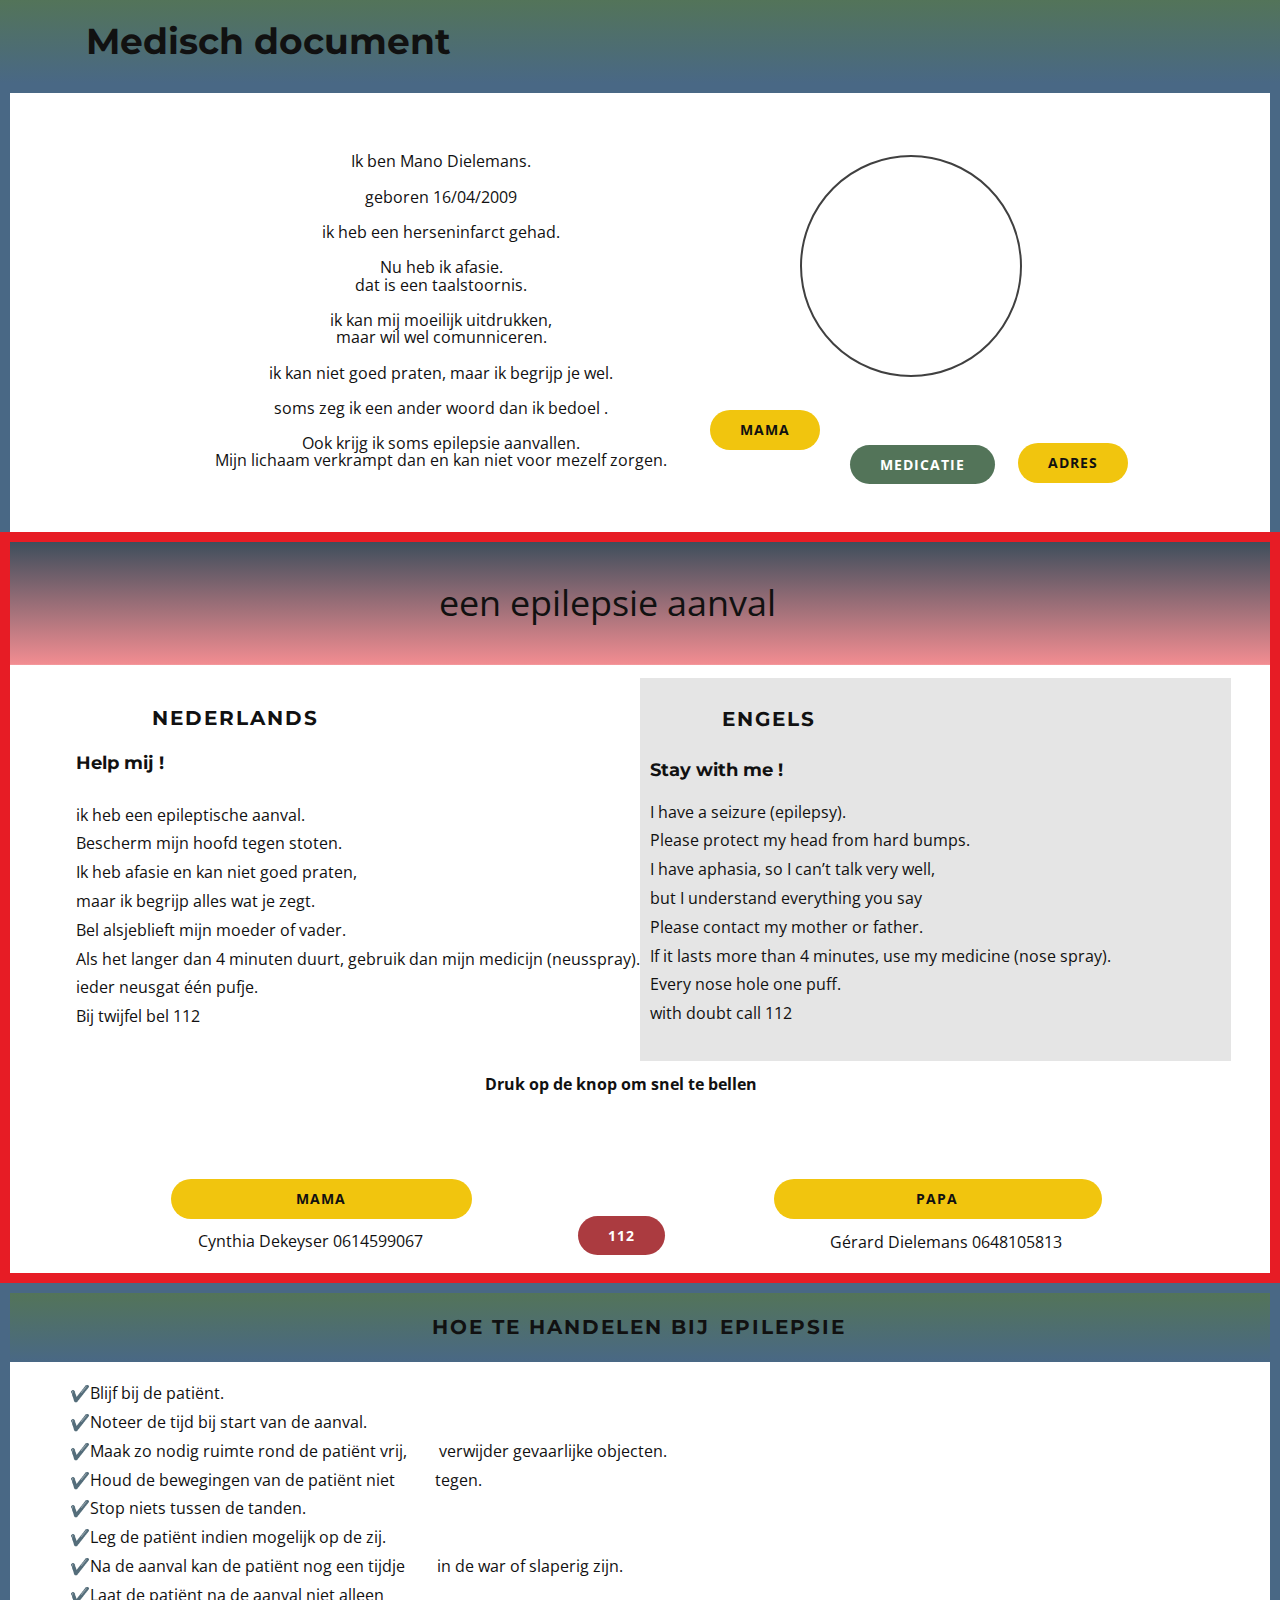
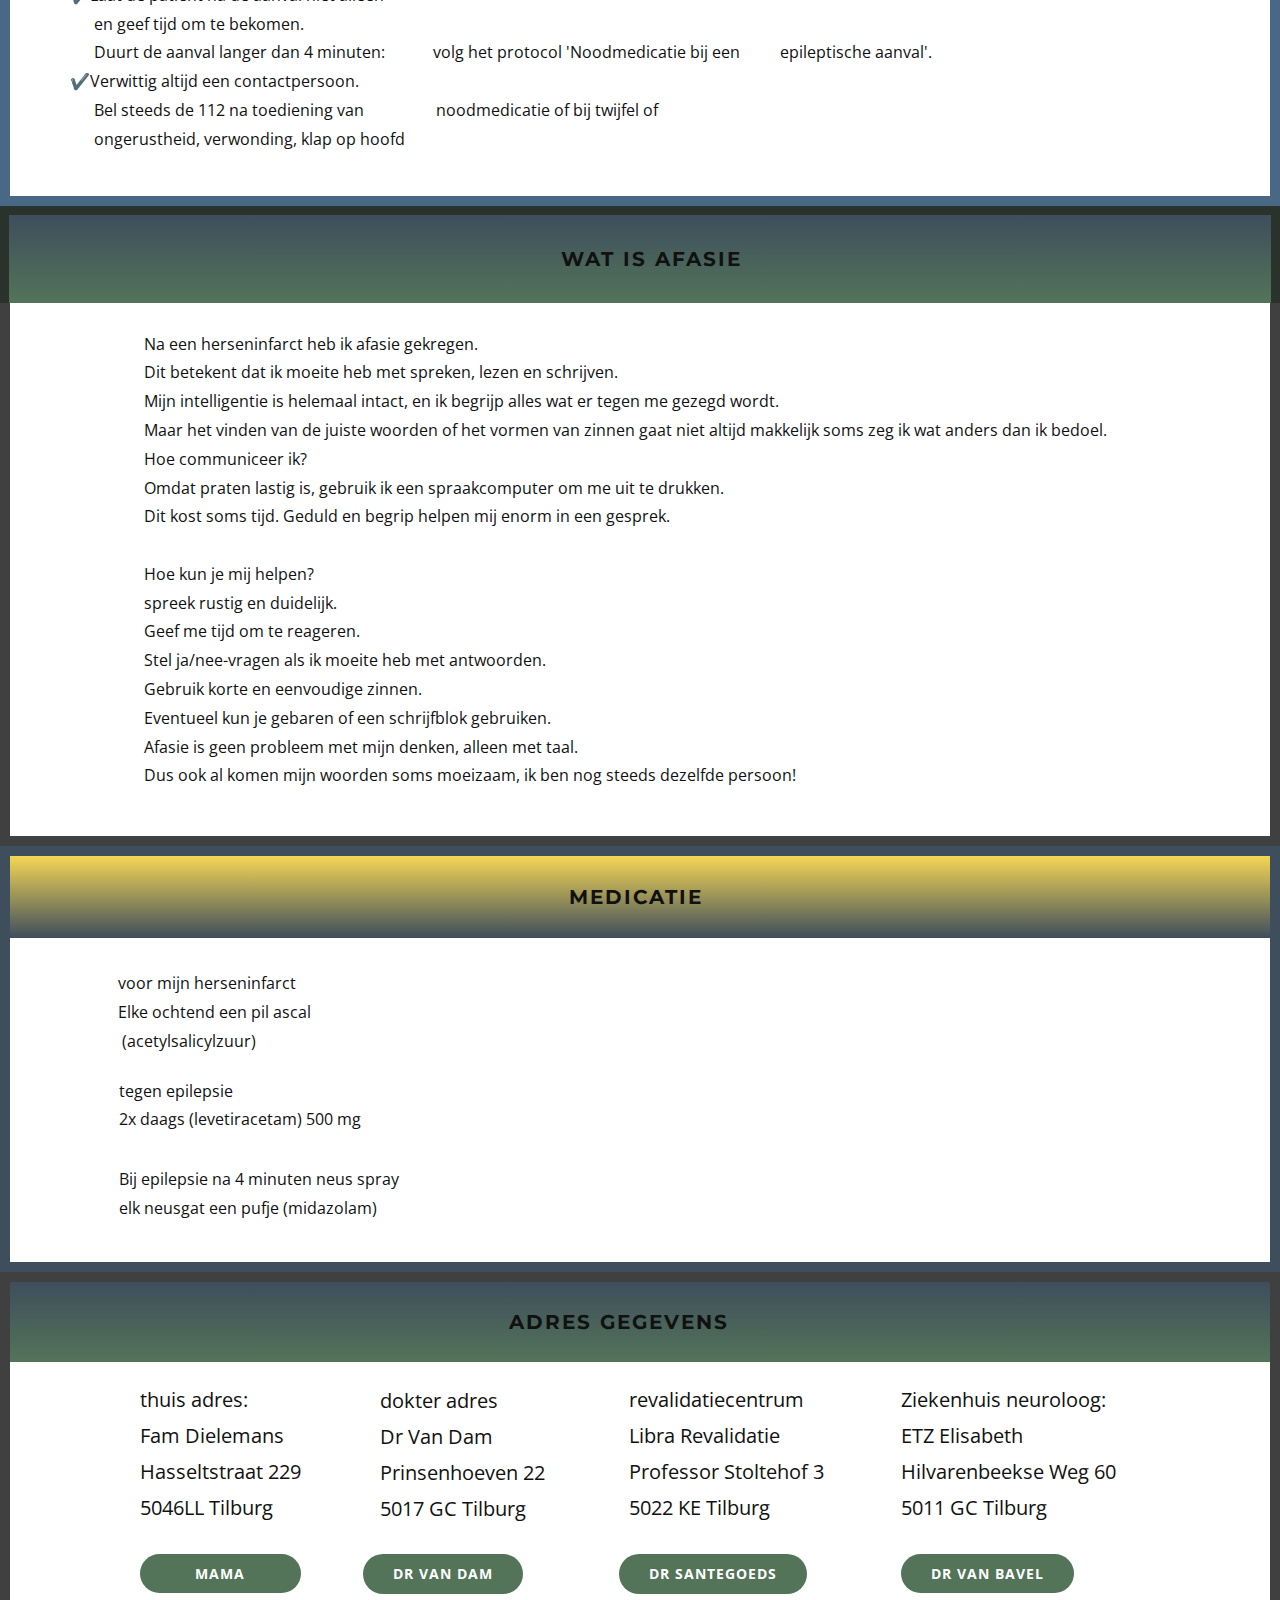
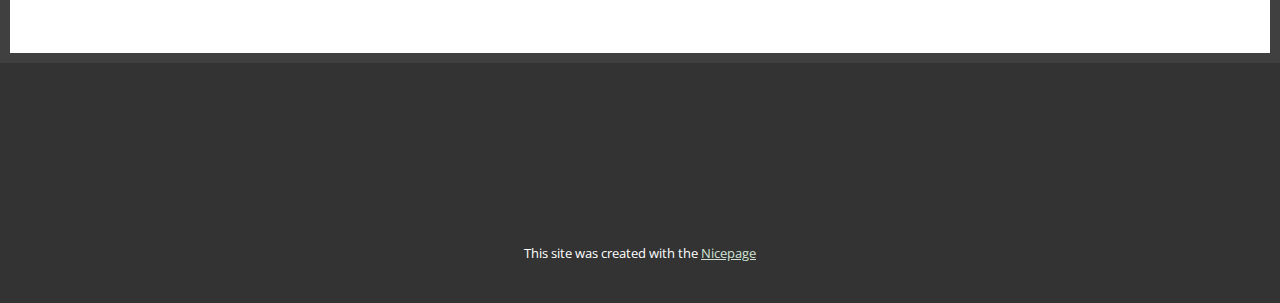
<file: index.html>
<!DOCTYPE html>
<html style="font-size: 16px;" lang="nl"><head>
    <meta name="viewport" content="width=device-width, initial-scale=1.0">
    <meta charset="utf-8">
    <meta name="keywords" content="">
    <meta name="description" content="">
    <title>Pagina 1</title>
    <link rel="stylesheet" href="nicepage.css" media="screen">
<link rel="stylesheet" href="index.css" media="screen">
    <script class="u-script" type="text/javascript" src="jquery.js" defer=""></script>
    <script class="u-script" type="text/javascript" src="nicepage.js" defer=""></script>
    <meta name="generator" content="Nicepage 7.6.2, nicepage.com">
    
    
    
    
    
    
    
    
    
    
    
    
    
    
    <link id="u-theme-google-font" rel="stylesheet" href="https://fonts.googleapis.com/css?family=Montserrat:100,100i,200,200i,300,300i,400,400i,500,500i,600,600i,700,700i,800,800i,900,900i|Open+Sans:300,300i,400,400i,500,500i,600,600i,700,700i,800,800i">
    <script type="application/ld+json">{
		"@context": "http://schema.org",
		"@type": "Organization",
		"name": "Mano"
}</script>
    <meta name="theme-color" content="#537459">
    <meta property="og:title" content="Pagina 1">
    <meta property="og:description" content="">
    <meta property="og:type" content="website">
  <meta data-intl-tel-input-cdn-path="intlTelInput/"></head>
  <body data-home-page="Pagina-1.html" data-home-page-title="Pagina 1" data-path-to-root="./" data-include-products="false" class="u-body u-xl-mode" data-lang="nl"><header class="u-clearfix u-gradient u-header u-header" id="sec-abe3"><div class="u-clearfix u-sheet u-valign-middle-lg u-valign-middle-md u-valign-middle-sm u-valign-middle-xl u-sheet-1">
        <h6 class="u-text u-text-default u-text-1">Me​disch document</h6>
      </div></header>
    <section class="u-border-10 u-border-no-bottom u-border-palette-4-base u-clearfix u-section-1" id="block-3">
      <div class="u-clearfix u-sheet u-sheet-1">
        <a href="" class="u-border-none u-btn u-btn-round u-button-style u-hover-palette-1-light-2 u-palette-3-base u-radius u-btn-1">Adres </a>
        <a href="./#block-10" data-page-id="44613043" class="u-btn u-btn-round u-button-style u-hover-palette-1-light-1 u-palette-1-base u-radius u-btn-2">medicatie </a>
        <p class="u-align-center u-text u-text-default u-text-1">Ik ben Mano Dielemans.<br>
          <br>geboren 16/04/2009<br>
          <br>ik heb een herseninfarct gehad.<br>
          <br>Nu heb ik afasie.<br>dat is een taalstoornis.<br>
          <br>ik kan mij moeilijk uitdrukken,<br>maar wil wel comunniceren.<br>
          <br>ik kan niet goed praten, maar ik begrijp je wel.<br>
          <br>soms zeg ik een ander woord dan ik bedoel .<br>
          <br>Ook krijg ik soms epilepsie aanvallen.<br>Mijn lichaam verkrampt dan en kan niet voor mezelf zorgen.
        </p>
        <div class="u-border-2 u-border-grey-75 u-image u-image-circle u-preserve-proportions u-image-1" alt="" data-image-width="1280" data-image-height="877"></div>
        <a href="tel:0614599067" class="u-border-none u-btn u-btn-round u-button-style u-hover-palette-2-base u-palette-3-base u-radius u-btn-3">Mama </a>
      </div>
    </section>
    <section class="u-border-10 u-border-no-bottom u-border-palette-2-base u-clearfix u-gradient u-section-2" id="block-9">
      <div class="u-clearfix u-sheet u-valign-middle u-sheet-1">
        <p class="u-text u-text-1">een epilepsie aanval</p>
      </div>
    </section>
    <section class="u-border-10 u-border-no-bottom u-border-no-top u-border-palette-2-base u-clearfix u-section-3" id="block-2" data-image-width="2000" data-image-height="1333">
      <div class="u-clearfix u-sheet u-sheet-1">
        <h5 class="u-text u-text-1">nederlands</h5>
        <div class="custom-expanded u-container-style u-grey-10 u-group u-group-1">
          <div class="u-container-layout u-container-layout-1">
            <h5 class="u-text u-text-2">engels </h5>
            <h6 class="u-text u-text-3">Stay with me !</h6>
            <p class="u-text u-text-4">I have a seizure (epilepsy).&nbsp;<br>Please protect my head from hard bumps.&nbsp;<br>I have aphasia, so I can’t talk very well,&nbsp;<br>but
I understand everything you say<br>Please contact my mother or father.&nbsp;<br>If it lasts more than 4 minutes, use my
medicine (nose spray).&nbsp;<br>Every nose hole one puff.<br>with doubt call 112
            </p>
          </div>
        </div>
        <h6 class="u-text u-text-5">Help mij !</h6>
        <p class="u-text u-text-6">ik heb een epileptische
aanval.&nbsp;<br>Bescherm mijn hoofd tegen stoten.&nbsp;<br>Ik heb afasie en kan niet goed
praten,&nbsp;<br>maar ik begrijp alles wat je zegt.<br>Bel alsjeblieft mijn moeder of
vader.&nbsp;<br>Als het langer dan 4 minuten
duurt, gebruik dan mijn medicijn (neusspray).
ieder neusgat één pufje.<br>Bij twijfel bel 112
        </p>
      </div>
    </section>
    <section class="u-border-10 u-border-no-top u-border-palette-2-base u-clearfix u-section-4" id="block-4">
      <div class="u-clearfix u-sheet u-sheet-1">
        <p class="u-text u-text-default-lg u-text-default-md u-text-default-sm u-text-default-xl u-text-1">Druk op de knop om snel te bellen</p>
        <a href="tel:112" class="u-border-none u-btn u-btn-round u-button-style u-hover-palette-2-base u-palette-2-dark-1 u-radius u-btn-1">112 </a>
        <a href="tel:+31648105813" class="u-border-none u-btn u-btn-round u-button-style u-hover-palette-2-base u-palette-3-base u-radius u-btn-2">Papa</a>
        <a href="tel:+31614599067" class="u-border-none u-btn u-btn-round u-button-style u-hover-palette-2-base u-palette-3-base u-radius u-btn-3">Mama</a>
        <p class="u-text u-text-default u-text-2">Gérard Dielemans 0648105813</p>
        <p class="u-text u-text-default u-text-3">Cynthia Dekeyser 0614599067</p>
      </div>
    </section>
    <section class="u-border-10 u-border-no-bottom u-border-palette-4-dark-1 u-clearfix u-gradient u-section-5" id="block-5">
      <div class="u-clearfix u-sheet u-sheet-1">
        <h5 class="u-text u-text-default u-text-1">Hoe te handelen bij</h5>
        <h5 class="u-text u-text-default u-text-2">epilepsie</h5>
      </div>
    </section>
    <section class="u-border-10 u-border-no-top u-border-palette-4-dark-1 u-clearfix u-section-6" id="block-6">
      <div class="u-clearfix u-sheet u-sheet-1">
        <p class="u-text u-text-default-lg u-text-default-md u-text-default-sm u-text-default-xl u-text-1"> ✔️Blijf
bij de patiënt.&nbsp;<br>✔️Noteer de tijd bij start&nbsp;van de aanval.&nbsp;<br>✔️Maak zo nodig ruimte&nbsp;rond de patiënt vrij,&nbsp; &nbsp; &nbsp; &nbsp; verwijder
gevaarlijke objecten.&nbsp; &nbsp;&nbsp;<br>✔️Houd
de bewegingen van de patiënt niet&nbsp; &nbsp; &nbsp; &nbsp; &nbsp; tegen.&nbsp;<br>✔️Stop
niets tussen de tanden.&nbsp;<br>✔️Leg
de patiënt indien mogelijk op de zij.&nbsp;<br>✔️Na
de aanval kan de patiënt nog een tijdje&nbsp; &nbsp; &nbsp; &nbsp; in de war of slaperig zijn.&nbsp;<br>✔️Laat
de patiënt na de aanval niet alleen<br>&nbsp; &nbsp; &nbsp; en geef tijd om te bekomen.&nbsp;<br>&nbsp; &nbsp; &nbsp; Duurt de aanval langer dan 4 minuten:&nbsp; &nbsp; &nbsp; &nbsp; &nbsp; &nbsp; volg het protocol
'Noodmedicatie bij een&nbsp; &nbsp; &nbsp; &nbsp; &nbsp; epileptische aanval'.&nbsp;<br>✔️Verwittig altijd een contactpersoon.<br>&nbsp; &nbsp; &nbsp; Bel steeds de 112 na toediening van&nbsp; &nbsp; &nbsp; &nbsp; &nbsp; &nbsp; &nbsp; &nbsp; &nbsp; noodmedicatie of bij
twijfel of&nbsp;<br>&nbsp; &nbsp; &nbsp; ongerustheid, verwonding, klap op hoofd
        </p>
      </div>
    </section>
    <section class="u-border-9 u-border-no-bottom u-border-palette-1-dark-3 u-clearfix u-gradient u-section-7" id="block-7">
      <div class="u-clearfix u-sheet u-valign-middle u-sheet-1">
        <h5 class="u-text u-text-default u-text-1">Wat is afasie</h5>
      </div>
    </section>
    <section class="u-border-10 u-border-grey-75 u-border-no-top u-clearfix u-section-8" id="block-8">
      <div class="u-clearfix u-sheet u-sheet-1">
        <p class="u-text u-text-1"> Na een herseninfarct heb ik afasie gekregen.&nbsp;<br>Dit betekent dat ik moeite heb met spreken, lezen en schrijven.&nbsp;<br>Mijn intelligentie is helemaal intact, en ik begrijp alles wat er tegen me gezegd wordt.&nbsp;<br>Maar het vinden van de juiste woorden of het vormen van zinnen gaat niet altijd makkelijk soms zeg ik wat anders dan ik bedoel.<br>Hoe communiceer ik?<br> Omdat praten lastig is, gebruik ik een spraakcomputer om me uit te drukken.&nbsp;<br>Dit kost soms tijd. Geduld en begrip helpen mij enorm in een gesprek.&nbsp;<br>
          <br>Hoe kun je mij helpen?<br>spreek rustig en duidelijk.<br>Geef me tijd om te reageren.<br> Stel ja/nee-vragen als ik moeite heb met antwoorden.<br> Gebruik korte en eenvoudige zinnen.<br> Eventueel kun je gebaren of een schrijfblok gebruiken.<br> Afasie is geen probleem met mijn denken, alleen met taal.&nbsp;<br>Dus ook al komen mijn woorden soms moeizaam, ik ben nog steeds dezelfde persoon!
        </p>
      </div>
    </section>
    <section class="u-border-10 u-border-no-bottom u-border-palette-4-dark-2 u-clearfix u-gradient u-section-9" id="block-10">
      <div class="u-clearfix u-sheet u-valign-middle u-sheet-1">
        <h5 class="u-text u-text-default u-text-1">Medicatie&nbsp;</h5>
      </div>
    </section>
    <section class="u-border-10 u-border-no-top u-border-palette-4-dark-2 u-clearfix u-section-10" id="block-11">
      <div class="u-clearfix u-sheet u-sheet-1">
        <p class="u-text u-text-default u-text-1">voor mijn herseninfarct<br>Elke ochtend een pil ascal<br>&nbsp;(acetylsalicylzuur) 
        </p>
        <p class="u-text u-text-default u-text-2">tegen epilepsie<br>2x daags (levetiracetam) 500 mg
        </p>
        <p class="u-text u-text-default u-text-3">Bij epilepsie na 4 minuten neus spray<br>elk neusgat een pufje (midazolam)&nbsp;
        </p>
      </div>
    </section>
    <section class="u-border-10 u-border-grey-75 u-border-no-bottom u-clearfix u-gradient u-section-11" id="block-12">
      <div class="u-clearfix u-sheet u-valign-middle u-sheet-1">
        <h5 class="u-text u-text-default u-text-1">adres gegevens</h5>
      </div>
    </section>
    <section class="u-border-10 u-border-grey-75 u-border-no-top u-clearfix u-section-12" id="block-14">
      <div class="u-clearfix u-sheet u-sheet-1">
        <p class="u-text u-text-default u-text-1"> thuis adres:<br>Fam Dielemans<br>Hasseltstraat 229<br>5046LL Tilburg
        </p>
        <p class="u-custom-item u-text u-text-2">dokter adres<br>Dr Van Dam<br>Prinsenhoeven 22<br>5017 GC Tilburg
        </p>
        <p class="u-text u-text-default u-text-3"> r​evalidatiecentrum<br>Libra Revalidatie<br>Professor Stoltehof 3<br>5022 KE Tilburg 
        </p>
        <p class="u-custom-item u-text u-text-4"> Ziekenhuis neuroloog:<br>ETZ Elisabeth<br>Hilvarenbeekse Weg 60<br>5011 GC Tilburg<br>
        </p>
        <a href="tel:+31614599067" class="u-btn u-btn-round u-button-style u-hover-palette-1-light-1 u-palette-1-base u-radius u-btn-1">MAMA</a>
        <a href="tel:+31135423662" class="u-btn u-btn-round u-button-style u-hover-palette-1-light-1 u-palette-1-base u-radius u-btn-2">DR VAN DAM</a>
        <a href="tel:+31610827604" class="u-btn u-btn-round u-button-style u-hover-palette-1-light-1 u-palette-1-base u-radius u-btn-3">dr SANTEGOEDS </a>
        <a href="tel:+31132210140" class="u-btn u-btn-round u-button-style u-hover-palette-1-light-1 u-palette-1-base u-radius u-btn-4">dr VAN BAVEL</a>
      </div>
    </section>
    
    
    
    <footer class="u-align-center u-clearfix u-container-align-center u-footer u-grey-80 u-footer" id="sec-b559"><div class="u-clearfix u-sheet u-sheet-1"></div></footer>
    <section class="u-backlink u-clearfix u-grey-80">
      <p class="u-text">
        <span>This site was created with the </span>
        <a class="u-link" href="https://nicepage.com/" target="_blank" rel="nofollow">
          <span>Nicepage</span>
        </a>
      </p>
    </section>
  
</body></html>
</file>
